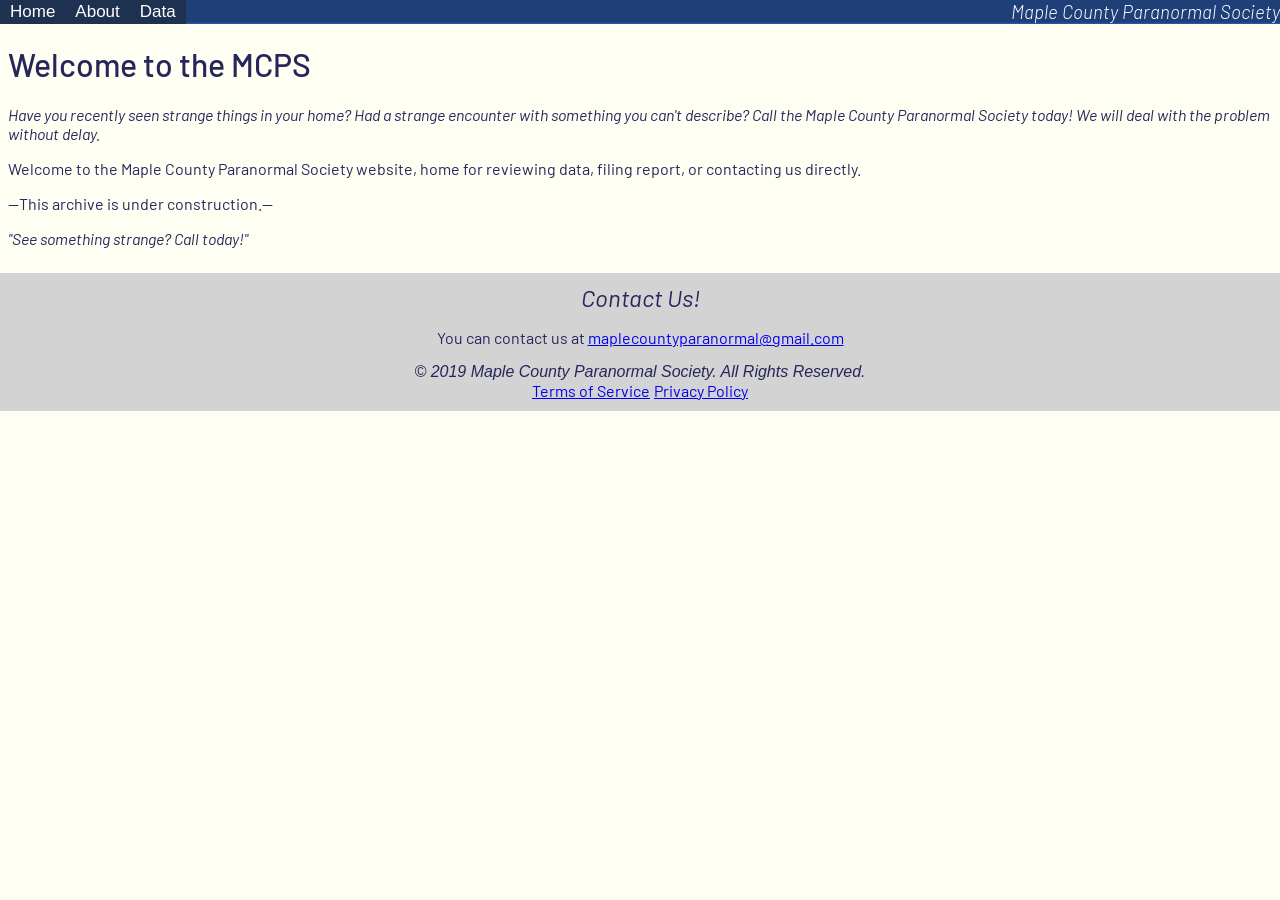
<file: index.html>
<!DOCTYPE html>
<html lang="en">
<head>
  <link rel="stylesheet" href="style.css">
  <link rel="preconnect" href="https://fonts.googleapis.com">
  <link rel="preconnect" href="https://fonts.gstatic.com" crossorigin>
  <link href="https://fonts.googleapis.com/css2?family=Barlow:ital,wght@0,100;0,200;0,300;0,400;0,500;0,600;0,700;0,800;0,900;1,100;1,200;1,300;1,400;1,500;1,600;1,700;1,800;1,900&family=M+PLUS+Rounded+1c&family=Varela+Round&display=swap" rel="stylesheet">

  <meta charset="UTF-8">
  <meta name="viewport" content="width=device-width, initial-scale=1.0">
  <title>MCPS | Homepage</title>
</head>
<body>
  <div class="topnav">
    <a class="active" href="index.html">Home</a>
    <a class="active" href="about.html">About</a>
    <a class="active" href="Data/infomain.html">Data</a>
    <h3>Maple County Paranormal Society</h3>
  </div>
    <div class="content">
    <h1>Welcome to the MCPS</h1>
    <p><i>Have you recently seen strange things in your home? Had a strange encounter with something you can't describe? Call the Maple County Paranormal Society today! We will deal with the problem without delay.</i></p>
    <p>Welcome to the Maple County Paranormal Society website, home for reviewing data, filing report, or contacting us directly.</p>
<!--update this page bozo-->
<!-- Stop messing with my code -->
<!--no-->
    <p>--This archive is under construction.--</p>
    <p><i>"See something strange? Call today!"</i></p>
  </div>
  <div class="contact">
    <h2>Contact Us!</h2>
    <p>You can contact us at <a href="https://gmail.com" target="_blank">maplecountyparanormal@gmail.com</a></p>
    <footer><i>© 2019 Maple County Paranormal Society. All Rights Reserved.</i></footer>
    <a class="active" href="terms.html">Terms of Service</a>
    <a class="active" href="privacy.html">Privacy Policy</a>
  </div>
</body>
</file>
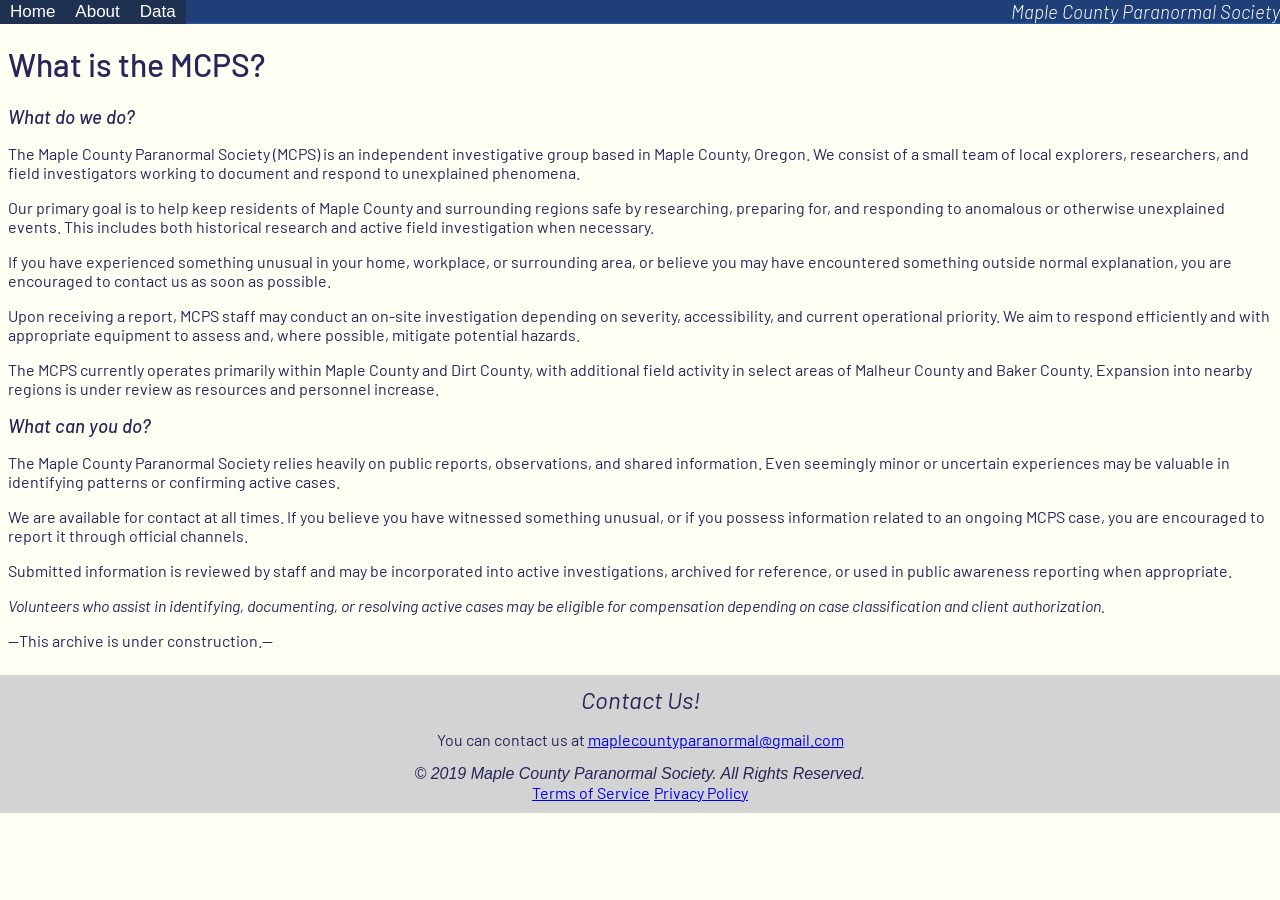
<file: about.html>
<!DOCTYPE html>
<html lang="en">
<head>
  <link rel="stylesheet" href="style.css">
  <link rel="preconnect" href="https://fonts.googleapis.com">
  <link rel="preconnect" href="https://fonts.gstatic.com" crossorigin>
  <link href="https://fonts.googleapis.com/css2?family=Barlow:ital,wght@0,100;0,200;0,300;0,400;0,500;0,600;0,700;0,800;0,900;1,100;1,200;1,300;1,400;1,500;1,600;1,700;1,800;1,900&family=M+PLUS+Rounded+1c&family=Varela+Round&display=swap" rel="stylesheet">

  <meta charset="UTF-8">
  <meta name="viewport" content="width=device-width, initial-scale=1.0">
  <title>MCPS | About</title>
</head>
<body>
  <div class="topnav">
    <a class="active" href="index.html">Home</a>
    <a class="active" href="about.html">About</a>
    <a class="active" href="Data/infomain.html">Data</a>
    <h3>Maple County Paranormal Society</h3>
  </div>
  <div class="content">
  <h1>What is the MCPS?</h1>

  <h3>What do we do?</h3>
  <p>
    The Maple County Paranormal Society (MCPS) is an independent investigative group based in Maple County, Oregon. 
    We consist of a small team of local explorers, researchers, and field investigators working to document and respond to unexplained phenomena.
  </p>

  <p>
    Our primary goal is to help keep residents of Maple County and surrounding regions safe by researching, preparing for, and responding to anomalous or otherwise unexplained events. 
    This includes both historical research and active field investigation when necessary.
  </p>

  <p>
    If you have experienced something unusual in your home, workplace, or surrounding area, or believe you may have encountered something outside normal explanation, you are encouraged to contact us as soon as possible.
  </p>

  <p>
    Upon receiving a report, MCPS staff may conduct an on-site investigation depending on severity, accessibility, and current operational priority. 
    We aim to respond efficiently and with appropriate equipment to assess and, where possible, mitigate potential hazards.
  </p>

  <p>
    The MCPS currently operates primarily within Maple County and Dirt County, with additional field activity in select areas of Malheur County and Baker County. 
    Expansion into nearby regions is under review as resources and personnel increase.
  </p>

  <h3>What can you do?</h3>

  <p>
    The Maple County Paranormal Society relies heavily on public reports, observations, and shared information. 
    Even seemingly minor or uncertain experiences may be valuable in identifying patterns or confirming active cases.
  </p>

  <p>
    We are available for contact at all times. If you believe you have witnessed something unusual, or if you possess information related to an ongoing MCPS case, you are encouraged to report it through official channels.
  </p>

  <p>
    Submitted information is reviewed by staff and may be incorporated into active investigations, archived for reference, or used in public awareness reporting when appropriate.
  </p>

  <p>
    <i>Volunteers who assist in identifying, documenting, or resolving active cases may be eligible for compensation depending on case classification and client authorization.</i>
  </p>

  <p>--This archive is under construction.--</p>
</div>
  <div class="contact">
    <h2>Contact Us!</h2>
    <p>You can contact us at <a href="https://gmail.com" target="_blank">maplecountyparanormal@gmail.com</a></p>
    <footer><i>© 2019 Maple County Paranormal Society. All Rights Reserved.</i></footer>
    <a class="active" href="terms.html">Terms of Service</a>
    <a class="active" href="privacy.html">Privacy Policy</a>
  </div>
</body>
</file>
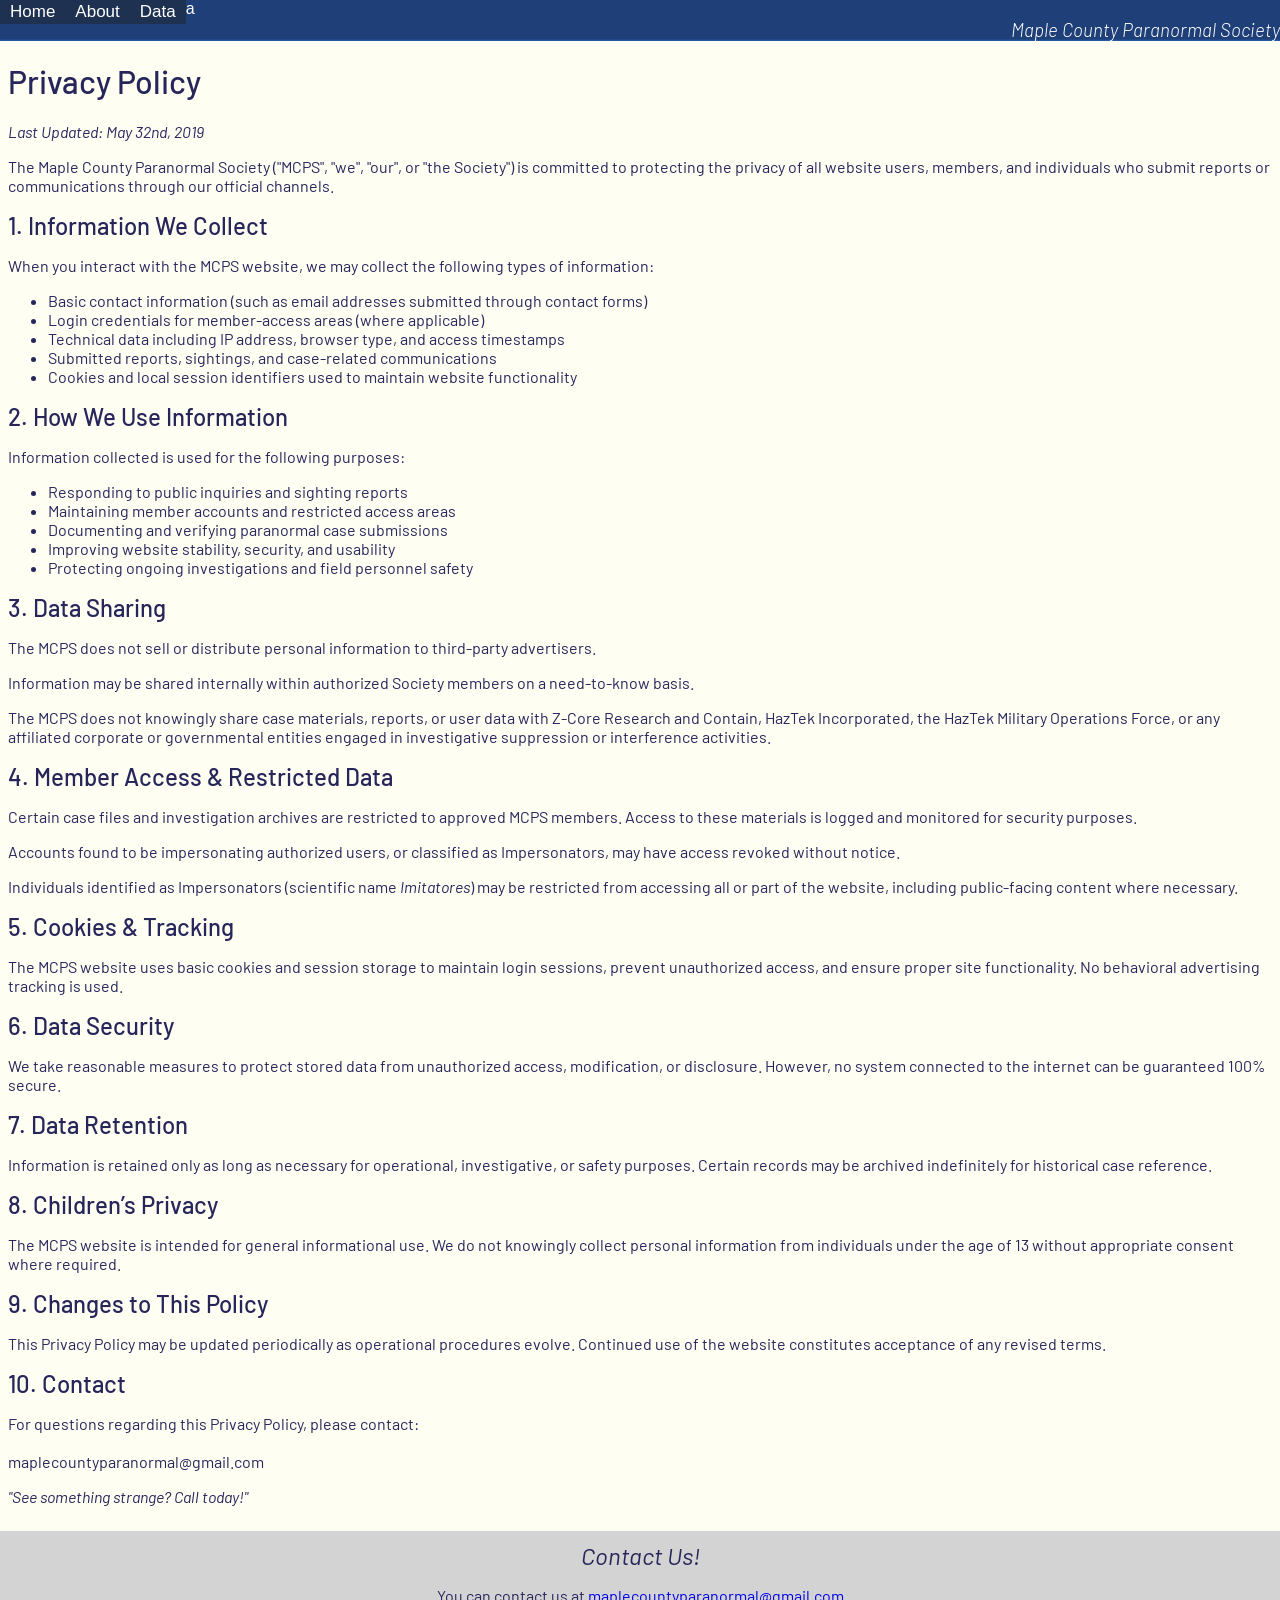
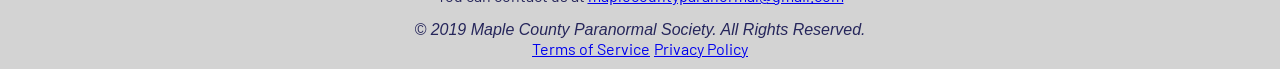
<file: privacy.html>
<!DOCTYPE html>
<html lang="en">
<head>
  <link rel="stylesheet" href="style.css">
  <link rel="preconnect" href="https://fonts.googleapis.com">
  <link rel="preconnect" href="https://fonts.gstatic.com" crossorigin>
  <link href="https://fonts.googleapis.com/css2?family=Barlow:ital,wght@0,100;0,200;0,300;0,400;0,500;0,600;0,700;0,800;0,900;1,100;1,200;1,300;1,400;1,500;1,600;1,700;1,800;1,900&family=M+PLUS+Rounded+1c&family=Varela+Round&display=swap" rel="stylesheet">

  <meta charset="UTF-8">
  <meta name="viewport" content="width=device-width, initial-scale=1.0">
  <title>MCPS | Privacy Policy</title>
</head>
<body>
  <div class="topnav">
    <a class="active" href="index.html">Home</a>
    <a class="active" href="about.html">About</a>a
    <a class="active" href="Data/infomain.html">Data</a>
    <h3>Maple County Paranormal Society</h3>
  </div>
  <div class="content">
    <h1>Privacy Policy</h1>
    
    <p><i>Last Updated: May 32nd, 2019</i></p>

    <p>
    The Maple County Paranormal Society ("MCPS", "we", "our", or "the Society") is committed to protecting the privacy of all website users, members, and individuals who submit reports or communications through our official channels.
    </p>

    <h2>1. Information We Collect</h2>

    <p>
    When you interact with the MCPS website, we may collect the following types of information:
    </p>

    <ul>
      <li>Basic contact information (such as email addresses submitted through contact forms)</li>
      <li>Login credentials for member-access areas (where applicable)</li>
      <li>Technical data including IP address, browser type, and access timestamps</li>
      <li>Submitted reports, sightings, and case-related communications</li>
      <li>Cookies and local session identifiers used to maintain website functionality</li>
    </ul>

    <h2>2. How We Use Information</h2>

    <p>
    Information collected is used for the following purposes:
    </p>

    <ul>
      <li>Responding to public inquiries and sighting reports</li>
      <li>Maintaining member accounts and restricted access areas</li>
      <li>Documenting and verifying paranormal case submissions</li>
      <li>Improving website stability, security, and usability</li>
      <li>Protecting ongoing investigations and field personnel safety</li>
    </ul>

    <h2>3. Data Sharing</h2>

    <p>
    The MCPS does not sell or distribute personal information to third-party advertisers.
    </p>

    <p>
    Information may be shared internally within authorized Society members on a need-to-know basis.
    </p>

    <p>
    The MCPS does not knowingly share case materials, reports, or user data with Z-Core Research and Contain, HazTek Incorporated, the HazTek Military Operations Force, or any affiliated corporate or governmental entities engaged in investigative suppression or interference activities.
    </p>

    <h2>4. Member Access & Restricted Data</h2>

    <p>
    Certain case files and investigation archives are restricted to approved MCPS members.
    Access to these materials is logged and monitored for security purposes.
    </p>

    <p>
    Accounts found to be impersonating authorized users, or classified as Impersonators, may have access revoked without notice.
    </p>

    <p>
    Individuals identified as Impersonators (scientific name <i>Imitatores</i>) may be restricted from accessing all or part of the website, including public-facing content where necessary.
    </p>

    <h2>5. Cookies & Tracking</h2>

    <p>
    The MCPS website uses basic cookies and session storage to maintain login sessions, prevent unauthorized access, and ensure proper site functionality. No behavioral advertising tracking is used.
    </p>

    <h2>6. Data Security</h2>

    <p>
    We take reasonable measures to protect stored data from unauthorized access, modification, or disclosure. However, no system connected to the internet can be guaranteed 100% secure.
    </p>

    <h2>7. Data Retention</h2>

    <p>
    Information is retained only as long as necessary for operational, investigative, or safety purposes. Certain records may be archived indefinitely for historical case reference.
    </p>

    <h2>8. Children’s Privacy</h2>

    <p>
    The MCPS website is intended for general informational use. We do not knowingly collect personal information from individuals under the age of 13 without appropriate consent where required.
    </p>

    <h2>9. Changes to This Policy</h2>

    <p>
    This Privacy Policy may be updated periodically as operational procedures evolve. Continued use of the website constitutes acceptance of any revised terms.
    </p>

    <h2>10. Contact</h2>

    <p>
    For questions regarding this Privacy Policy, please contact:
    <br><br>
    maplecountyparanormal@gmail.com
    </p>

    <p><i>"See something strange? Call today!"</i></p>
  </div>

<!--do we need this -->
<!-- Yes -->

  <div class="contact">
    <h2>Contact Us!</h2>
    <p>You can contact us at <a href="https://gmail.com" target="_blank">maplecountyparanormal@gmail.com</a></p>
    <footer><i>© 2019 Maple County Paranormal Society. All Rights Reserved.</i></footer>
    <a class="active" href="terms.html">Terms of Service</a>
    <a class="active" href="privacy.html">Privacy Policy</a>
  </div>
</body>
</html>
</file>
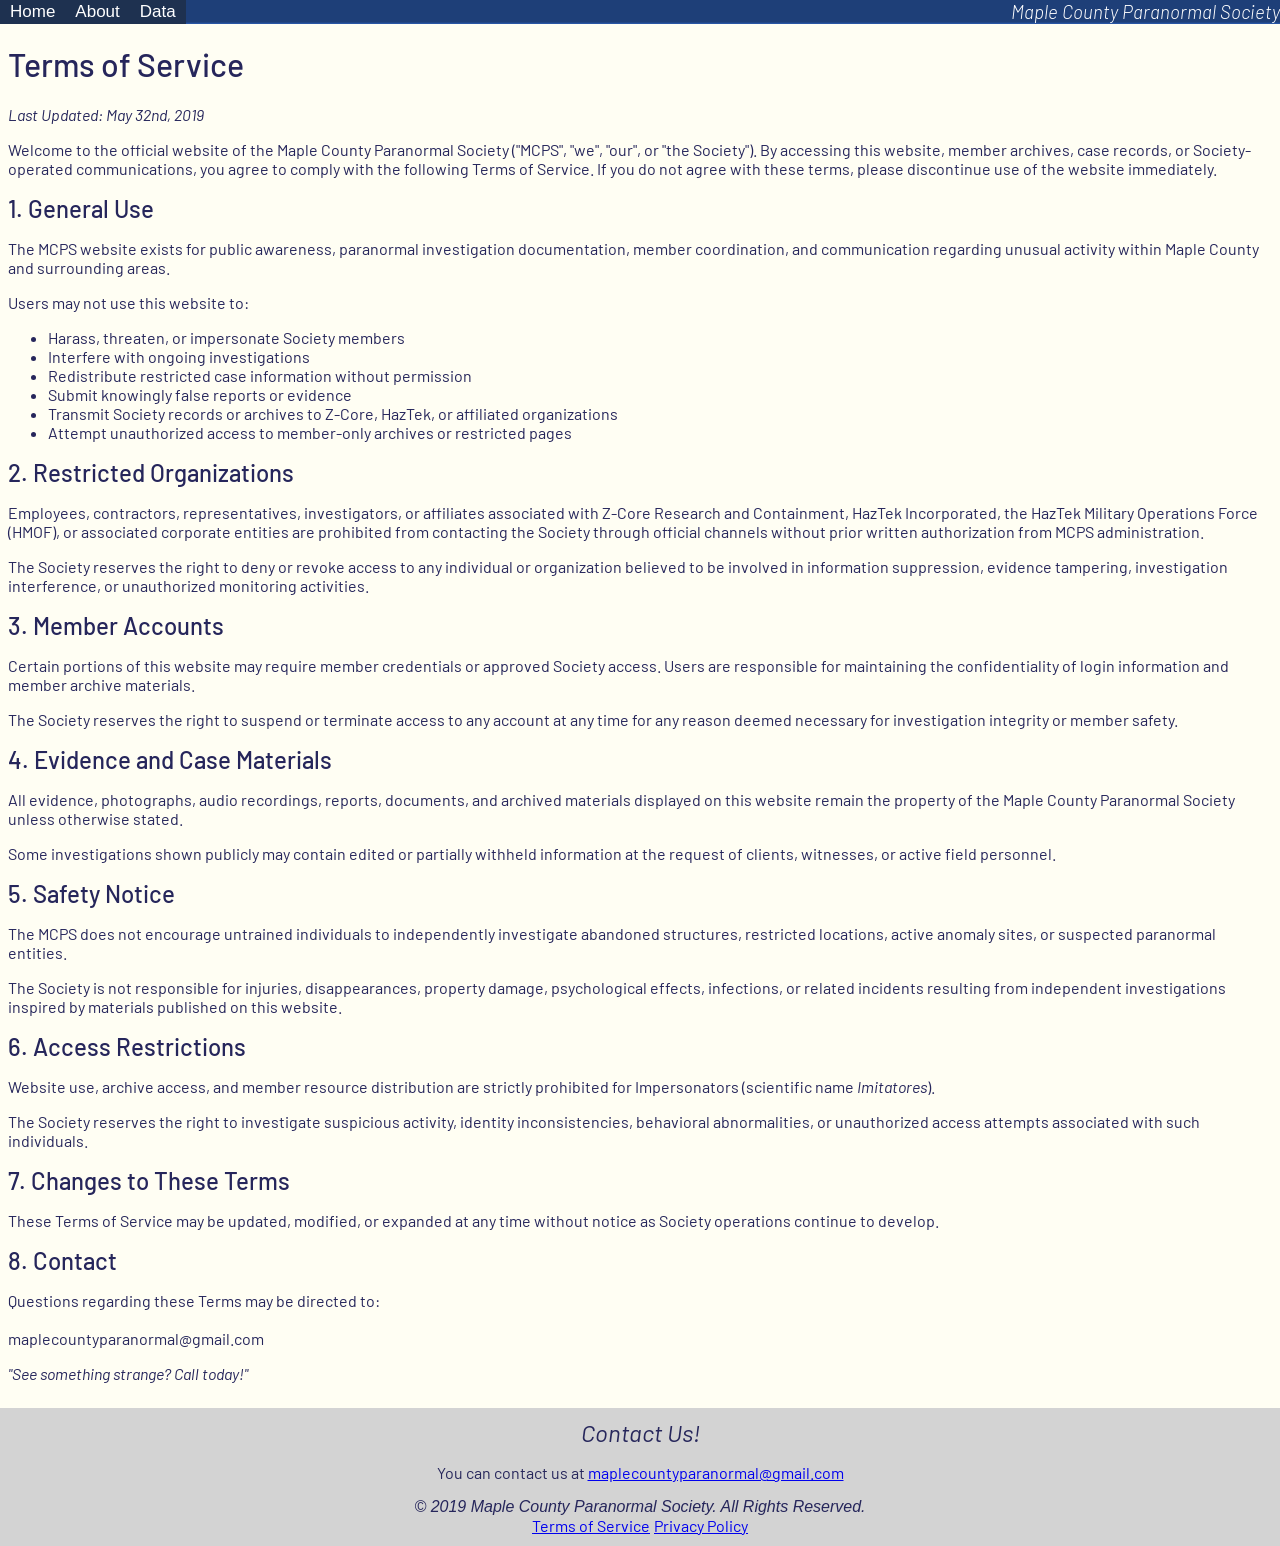
<file: terms.html>
<!DOCTYPE html>
<html lang="en">
<head>
  <link rel="stylesheet" href="style.css">
  <link rel="preconnect" href="https://fonts.googleapis.com">
  <link rel="preconnect" href="https://fonts.gstatic.com" crossorigin>
  <link href="https://fonts.googleapis.com/css2?family=Barlow:ital,wght@0,100;0,200;0,300;0,400;0,500;0,600;0,700;0,800;0,900;1,100;1,200;1,300;1,400;1,500;1,600;1,700;1,800;1,900&family=M+PLUS+Rounded+1c&family=Varela+Round&display=swap" rel="stylesheet">

  <meta charset="UTF-8">
  <meta name="viewport" content="width=device-width, initial-scale=1.0">
  <title>MCPS | Terms Of Service</title>
</head>
<body>
  <div class="topnav">
    <a class="active" href="index.html">Home</a>
    <a class="active" href="about.html">About</a>
    <a class="active" href="Data/infomain.html">Data</a>
    <h3>Maple County Paranormal Society</h3>
  </div>
  <div class="content">
    <h1>Terms of Service</h1>

    <p><i>Last Updated: May 32nd, 2019</i></p>

    <p>
    Welcome to the official website of the Maple County Paranormal Society ("MCPS", "we", "our", or "the Society"). 
    By accessing this website, member archives, case records, or Society-operated communications, you agree to comply with the following Terms of Service. 
    If you do not agree with these terms, please discontinue use of the website immediately.
    </p>

    <h2>1. General Use</h2>

    <p>
    The MCPS website exists for public awareness, paranormal investigation documentation, member coordination, and communication regarding unusual activity within Maple County and surrounding areas.
    </p>

    <p>
    Users may not use this website to:
    </p>

    <ul>
    <li>Harass, threaten, or impersonate Society members</li>
    <li>Interfere with ongoing investigations</li>
    <li>Redistribute restricted case information without permission</li>
    <li>Submit knowingly false reports or evidence</li>
    <li>Transmit Society records or archives to Z-Core, HazTek, or affiliated organizations</li>
    <li>Attempt unauthorized access to member-only archives or restricted pages</li>
    </ul>

    <h2>2. Restricted Organizations</h2>

    <p>
    Employees, contractors, representatives, investigators, or affiliates associated with Z-Core Research and Containment, HazTek Incorporated, the HazTek Military Operations Force (HMOF), or associated corporate entities are prohibited from contacting the Society through official channels without prior written authorization from MCPS administration.
    </p>

    <p>
    The Society reserves the right to deny or revoke access to any individual or organization believed to be involved in information suppression, evidence tampering, investigation interference, or unauthorized monitoring activities.
    </p>

    <h2>3. Member Accounts</h2>

    <p>
    Certain portions of this website may require member credentials or approved Society access. Users are responsible for maintaining the confidentiality of login information and member archive materials.
    </p>

    <p>
    The Society reserves the right to suspend or terminate access to any account at any time for any reason deemed necessary for investigation integrity or member safety.
    </p>

    <h2>4. Evidence and Case Materials</h2>

    <p>
    All evidence, photographs, audio recordings, reports, documents, and archived materials displayed on this website remain the property of the Maple County Paranormal Society unless otherwise stated.
    </p>

    <p>
    Some investigations shown publicly may contain edited or partially withheld information at the request of clients, witnesses, or active field personnel.
    </p>

    <h2>5. Safety Notice</h2>

    <p>
    The MCPS does not encourage untrained individuals to independently investigate abandoned structures, restricted locations, active anomaly sites, or suspected paranormal entities.
    </p>

    <p>
    The Society is not responsible for injuries, disappearances, property damage, psychological effects, infections, or related incidents resulting from independent investigations inspired by materials published on this website.
    </p>

    <h2>6. Access Restrictions</h2>

    <p>
    Website use, archive access, and member resource distribution are strictly prohibited for Impersonators (scientific name <i>Imitatores</i>).
    </p>

    <p>
    The Society reserves the right to investigate suspicious activity, identity inconsistencies, behavioral abnormalities, or unauthorized access attempts associated with such individuals.
    </p>

    <h2>7. Changes to These Terms</h2>

    <p>
    These Terms of Service may be updated, modified, or expanded at any time without notice as Society operations continue to develop.
    </p>

    <h2>8. Contact</h2>

    <p>
    Questions regarding these Terms may be directed to:
    <br><br>
    maplecountyparanormal@gmail.com
    </p>

    <p><i>"See something strange? Call today!"</i></p>

<!--no way you actually wrote all of this-->
<!-- It's important -->

</div>
  <div class="contact">
    <h2>Contact Us!</h2>
    <p>You can contact us at <a href="https://gmail.com" target="_blank">maplecountyparanormal@gmail.com</a></p>
    <footer><i>© 2019 Maple County Paranormal Society. All Rights Reserved.</i></footer>
    <a class="active" href="terms.html">Terms of Service</a>
    <a class="active" href="privacy.html">Privacy Policy</a>
  </div>
</body>
</file>
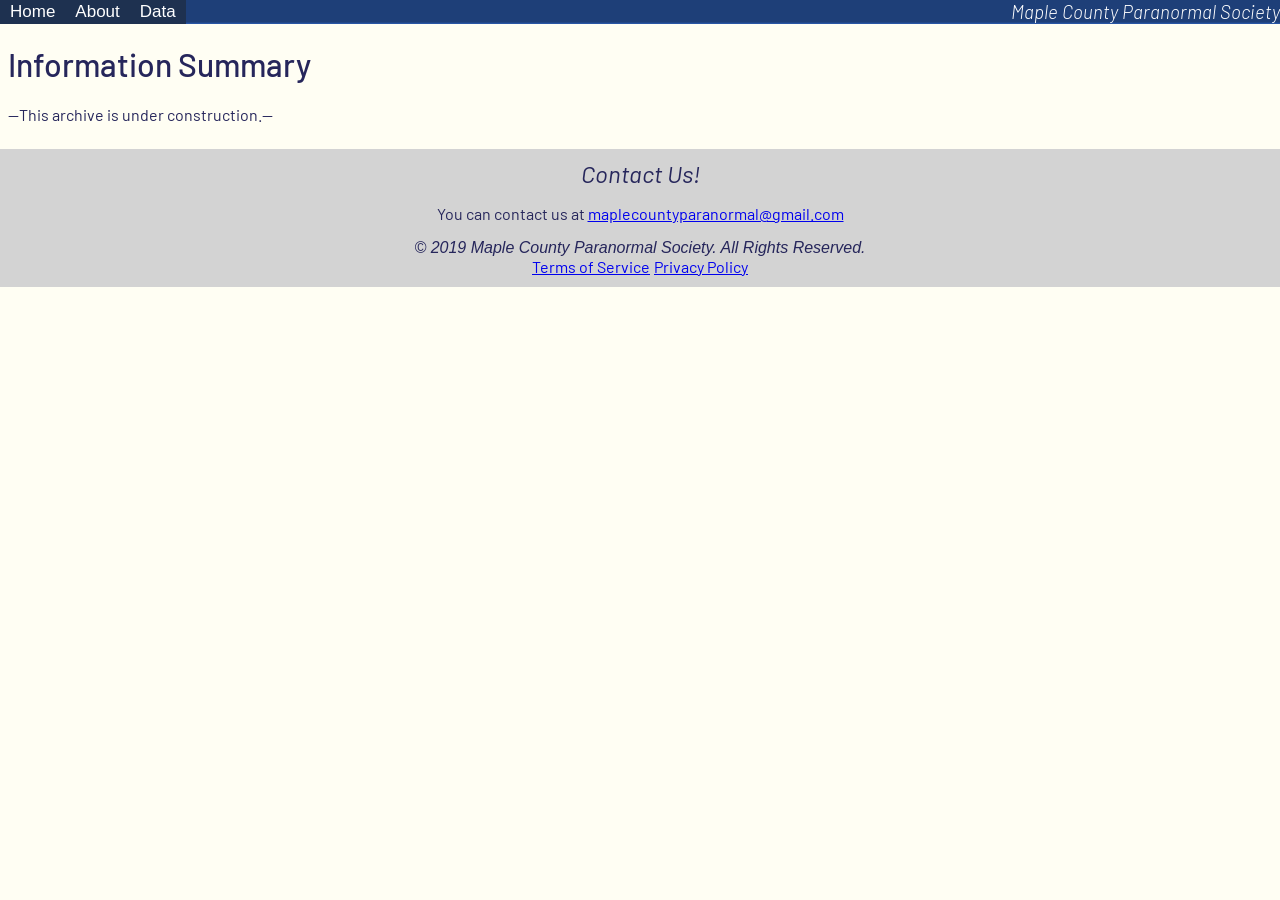
<file: Data/infomain.html>
<!DOCTYPE html>
<html lang="en">
<head>
  <link rel="stylesheet" href="../style.css">
  <link rel="preconnect" href="https://fonts.googleapis.com">
  <link rel="preconnect" href="https://fonts.gstatic.com" crossorigin>
  <link href="https://fonts.googleapis.com/css2?family=Barlow:ital,wght@0,100;0,200;0,300;0,400;0,500;0,600;0,700;0,800;0,900;1,100;1,200;1,300;1,400;1,500;1,600;1,700;1,800;1,900&family=M+PLUS+Rounded+1c&family=Varela+Round&display=swap" rel="stylesheet">

  <meta charset="UTF-8">
  <meta name="viewport" content="width=device-width, initial-scale=1.0">
  <title>MCPS | Data | Homepage</title>
</head>
<body>
  <div class="topnav">
    <a class="active" href="../index.html">Home</a>
    <a class="active" href="../about.html">About</a>
    <a class="active" href="infomain.html">Data</a>
    <h3>Maple County Paranormal Society</h3>
  </div>
    <div class="content">
    <h1>Information Summary</h1>
    <p>--This archive is under construction.--</p>
  </div>
  <div class="contact">
    <h2>Contact Us!</h2>
    <p>You can contact us at <a href="https://gmail.com" target="_blank">maplecountyparanormal@gmail.com</a></p>
    <footer><i>© 2019 Maple County Paranormal Society. All Rights Reserved.</i></footer>
    <a class="active" href="../terms.html">Terms of Service</a>
    <a class="active" href="../privacy.html">Privacy Policy</a>
  </div>
</body>
</file>
<file: style.css>
.content {
    padding: 0 8px;
}

.title {
    font-family: "M PLUS Rounded 1c", sans-serif;
    font-weight: 400;
    font-style: normal;
    text-align: center;
    padding: 5px;
}

.subtitle {
    font-family: "Barlow", sans-serif;
    text-align: center;
    color: darkslategrey;
}


.topnav {
  font-family: Arial, Helvetica, sans-serif;
  background: linear-gradient(
    0deg,
    #2c5cb0,
    #254f97 1px,
    #1e3f78 2px
  );
  color: white;
  overflow: hidden;
}

.topnav a:hover {
  color: #1900ff;
  transform: scale(1.0);
}

.topnav a {
  font-family:'Gill Sans', 'Gill Sans MT', Calibri, 'Trebuchet MS', sans-serif;
  float: left;
  color: #f2f2f2;
  text-align: center;
  padding: 2px 10px;
  text-decoration: none;
  font-size: 17px;
}

.topnav a.active {
  background-color: #1e3150;
  color: white;
}

.desc {
  margin-right: 40px;
  margin-left: 40px;
  font-size: 18px;
  font-family: 'Verdana'
}

.contact {
  text-align: center;
  background-color: lightgray;
  padding: 10px;
  margin-top: 25px
}

a:hover {
  color: rgb(0, 42, 255)
}

.login-container {
  background-color: white;
  padding: 30px;
  border-radius: 8px;
  box-shadow: 0 2px 10px rgba(0,0,0,0.1);
  text-align: center; 
}

input[type="password"] { padding: 10px;
  margin-bottom: 15px;
  border: 1px solid #ccc;
  border-radius: 4px; width: 200px;
}

input[type="text"] { padding: 10px;
  margin-bottom: 15px;
  border: 1px solid #ccc;
  border-radius: 4px; width: 200px;
}

button {padding: 10px 20px;
  background-color: #007bff;
  color: white; border: none; 
  border-radius: 4px;
  cursor: pointer;
}

.id-container {
  background-color: white;
  padding: 30px;
  border-radius: 8px;
  box-shadow: 0 2px 10px rgba(0,0,0,0.1);
  text-align: center; 
}

body {
    background-color: #fffef3f2;
    color: rgb(38, 38, 91);
    margin: 0;
    padding: 0;
}

p {
    font-family: "Barlow", sans-serif;
    font-weight: 400;
    font-style: normal;
}

ul {
    font-family: "Barlow", sans-serif;
    font-weight: 400;
    font-style: normal;
}

ol {
    font-family: "Barlow", sans-serif;
    font-weight: 400;
    font-style: normal;
}

h1 {
    font-family: "Barlow", sans-serif;
    font-weight: 500;
    font-style: normal;
}

.topnav h3 {
    font-family: "Barlow", sans-serif;
    text-align: right;
    font-weight: 300;
    font-style: italic;
    margin: 0;
}

h3 {
    font-family: "Barlow", sans-serif;
    font-weight: 500;
    font-style: italic;
    margin: 0;
}

h2 {
    font-family: "Barlow", sans-serif;
    font-weight: 500;
    margin: 0;
}

.contact h2 {
    font-family: "Barlow", sans-serif;
    text-align: center;
    font-weight: 400;
    font-style: italic;
    margin: 0;
}

.contact a {
  font-family: "Barlow", sans-serif;
    text-align: center;
    font-weight: 400;
    margin: 0;
}

footer {
  font-family:'Gill Sans', 'Gill Sans MT', Calibri, 'Trebuchet MS', sans-serif;
}
</file>
